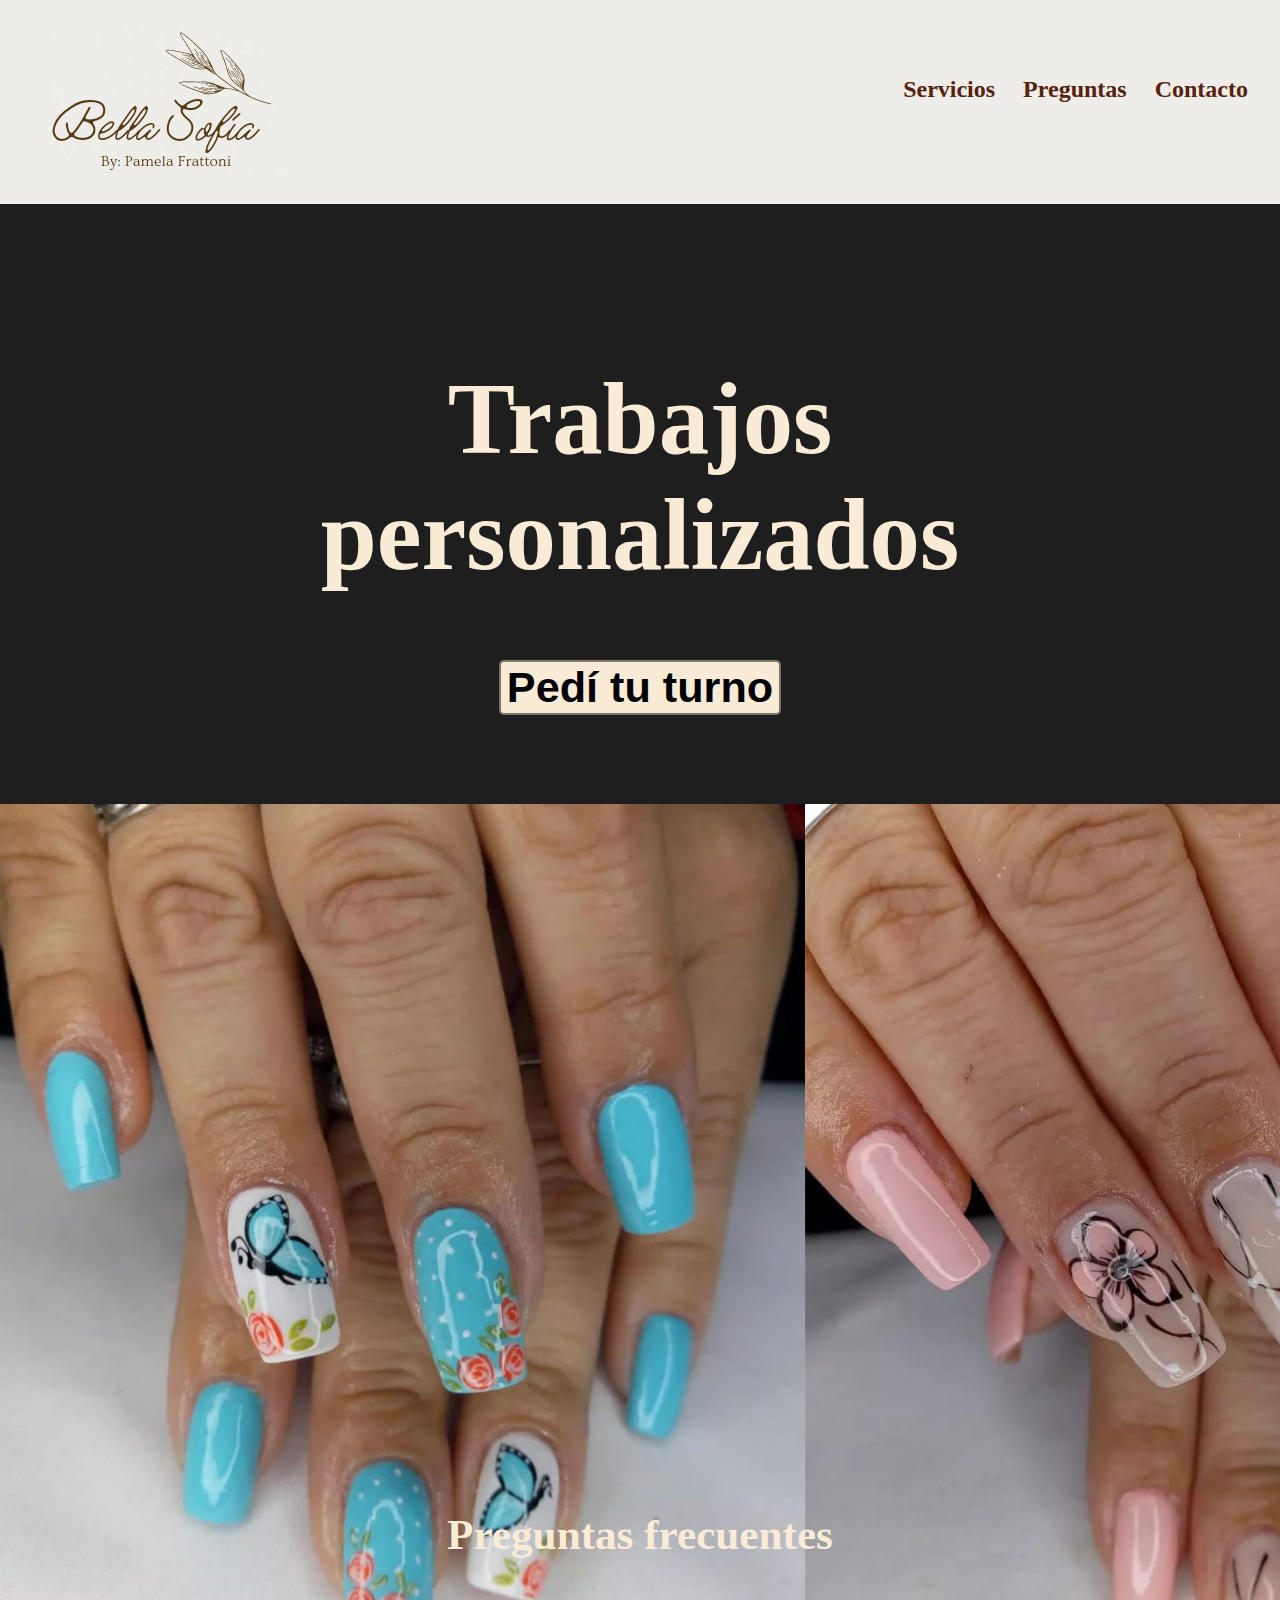
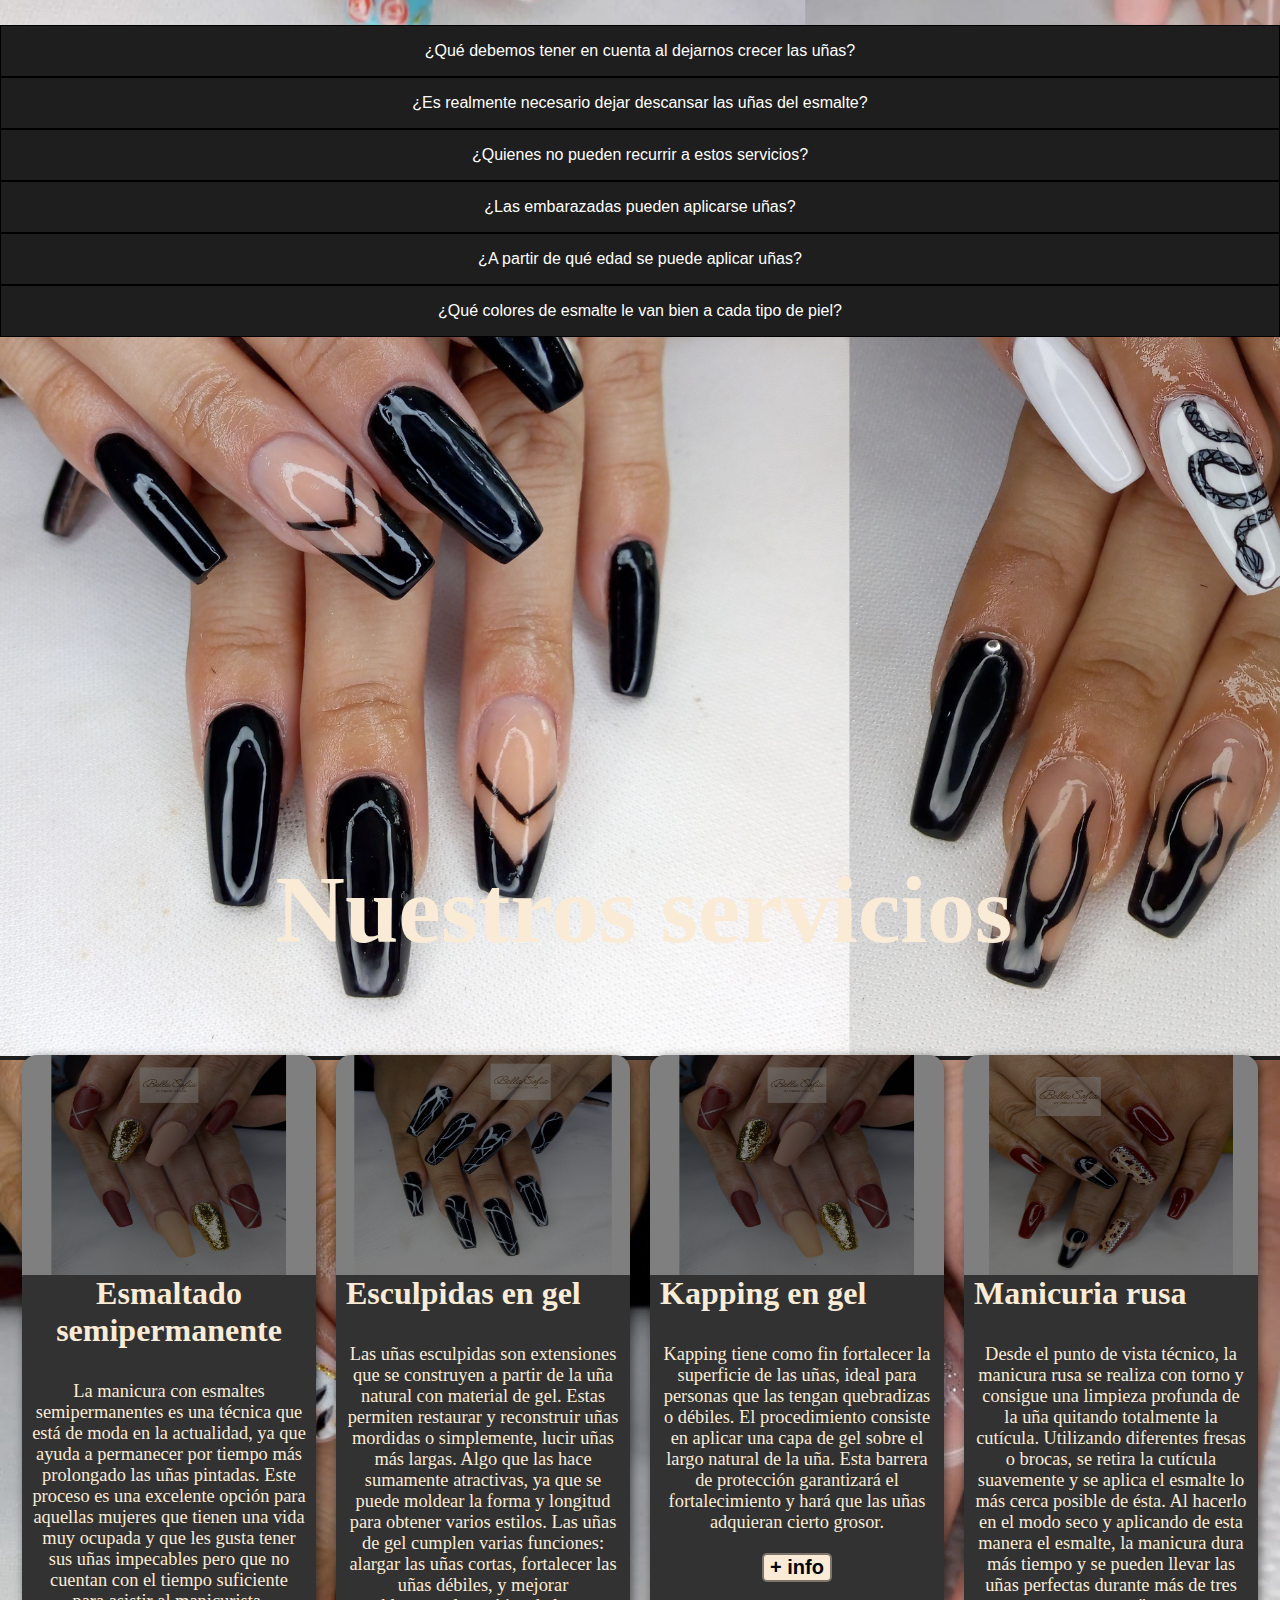
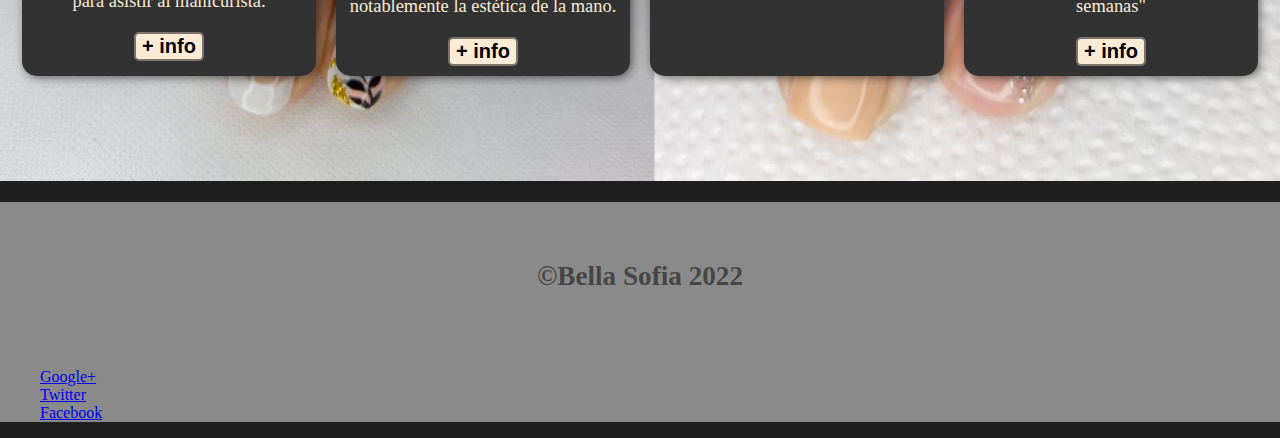
<file: index.html>
<!DOCTYPE html>
<html lang="en">
<head>
    <meta charset="UTF-8">
    <meta http-equiv="X-UA-Compatible" content="IE=edge">
    <meta name="viewport" content="width=device-width, initial-scale=1.0">
    <title>Bella Sofia</title>

    <link href="https://cdn.jsdelivr.net/npm/bootstrap@5.1.3/dist/css/bootstrap.min.css" rel="stylesheet" integrity="sha384-1BmE4kWBq78iYhFldvKuhfTAU6auU8tT94WrHftjDbrCEXSU1oBoqyl2QvZ6jIW3" crossorigin="anonymous">

    <link rel="stylesheet" href="index.css">
</head>
<body>

    <header>
        <div class= "container">
            <img src="images/logo.png" alt="" class="logo">
        <div class="navbar">
            <nav >
                <a href="#nuestros-servicios">Servicios</a>
                <a href="#preguntas">Preguntas</a>
                <a href="#Contacto">Contacto</a>
            </nav>
        </div>
        </div>
    </header>

    <section id="hero" >
        <div class= "container">
        <h1>
            Trabajos <br>personalizados
        </h1>
        <button>Pedí tu turno</button>
        </div>
    </section>


<!-- INICIO CAROUSEL  -->

    <div id="carouselExampleSlidesOnly" class="carousel slide container"  data-bs-ride="carousel">

        <div class="carousel-inner">

          <div class="carousel-item active" >
            <img src="images/imagen-doble-1.png" class="d-block w" alt="...">
          </div>

          <div class="carousel-item">
            <img src="images/imagen-doble2.png" class="d-block w" alt="...">
          </div>

          <div class="carousel-item">
            <img src="images/imagen-doble3.jpeg" class="d-block w" alt="...">
          </div>
        </div>
      </div>

<!--  FINAL CAROUSEL -->


<!-- ACORDEON PREGUNTAS FRECUENTES  -->
    <nav class="acordeon-container">
        <h2>Preguntas frecuentes </h2>
        <div class="item-acordeon">
            <a href="#" class="preg-acordeon"><i class="fab fa-instagram"></i> ¿Qué debemos tener en cuenta al dejarnos crecer las uñas?</a>
            <div class="cont-datos">
                <div class="inner-datos">
                    No morderlas, protegerlas y nutrirlas. Así tendrás uñas largas que crecen fuertes y saludables.

                </div>
            </div>
        </div>

        <div class="item-acordeon">
            <a href="#" class="preg-acordeon">¿Es realmente necesario dejar descansar las uñas del esmalte?</a>
            <div class="cont-datos">
                <div class="inner-datos">
                    Si las tratas con productos beneficiosos como una buena base antes de pintarlas, estarán preparadas para seguir recibiendo esmalte todo el tiempo. ¡No necesitan descansar si las cuidas como debe ser!
                </div>
            </div>
        </div>


        <div class="item-acordeon">
            <a href="#" class="preg-acordeon"></i> ¿Quienes no pueden recurrir a estos servicios? </a>
            <div class="cont-datos">
                <div class="inner-datos">
                    Personas con Onicomicosis (hongo que afecta las uñas). <br>Niñas/ Niños menores a 15 años. </br>
            En caso de tener alguna enfermedad, debe concurrir con un certificado dónde su médico apruebe la aplicación de las mismas. 

                </div>
            </div>
        </div>

       

        <div class="item-acordeon">
            <a href="#" class="preg-acordeon"></i> ¿Las embarazadas pueden aplicarse uñas? </a>
            <div class="cont-datos">
                <div class="inner-datos">
                    Si, por supuesto. Siempre y cuando se usen los materiales correctos para evitar poner en riesgo al bebé. 
                </div>
            </div>
        </div>

        <div class="item-acordeon">
            <a href="#" class="preg-acordeon"></i> ¿A partir de qué edad se puede aplicar uñas? </a>
            <div class="cont-datos">
                <div class="inner-datos">
                    Lo ideal es aplicar uñas a partir de los 15 años  ya que se usan varios productos que contienen químicos ¿Por qué no antes? Con esto quiero decir que al utilizar estos productos sumamente agresivos en niñas menores y adolescentes podríamos ocasionar fuertes lesiones en la lámina ungueal de la uña y su matriz .
                    Pueden causar que las uñas se hagan más finas, lo que puede asociarse con una pérdida de brillo y con una mayor facilidad de ruptura.
                    Además, señalar, podría camuflar enfermedades de las uñas si se usan repetidamente.
                </div>
            </div>
        </div>

         <div class="item-acordeon">
            <a href="#" class="preg-acordeon">¿Qué colores de esmalte le van bien a cada tipo de piel?</a>
            <div class="cont-datos">
                <div class="inner-datos">
                    Los colores neutrales traslúcidos van con todo tipo de piel. El rojo también es perfecto para cualquier ocasión.

                </div>
            </div>
        </div>

<!-- ACORDEON PREGUNTAS FRECUENTES  -->


<!-- Nuestros servicios - tarjetas  -->

    </nav>
    <section id="nuestros-servicios">
        <div class="container">
            <a name="nuestros-servicios"></a>
            <h2>Nuestros servicios</h2>
                <div class="servicios">

                    <div class="carta">
                    <h3>Esmaltado semipermanente</h3>
                    <p>La manicura con esmaltes semipermanentes es una técnica que está de moda en la actualidad, ya que ayuda a permanecer por tiempo más prolongado las uñas pintadas. Este proceso es una excelente opción para aquellas mujeres que tienen una vida muy ocupada y que les gusta tener sus uñas impecables pero que no cuentan con el tiempo suficiente para asistir al manicurista.
                       <!-- <br> ¿Cuánto dura? 
                        Dura entre 15 y 20 días, dependiendo del crecimiento de tu uña. 
                        ¿Cuáles son las consecuencias de sacarme/arrancarme mí esmaltado sin recurrir a mí manicurista?
                        Al arrancar tu esmaltado logras que tu Placa Ungueal (Uña) se debilite, esto produce que tu uña crezca débil y se quiebre fácilmente. También aumenta el riesgo de contraer bacterias y generar hongos, esto requiere el control de un especialista.</br> -->
                    </p>
                    <button>+ info</button>
                    </div>

                    <div class="carta">
                     <h3> Esculpidas en gel</h3>
                    <p>Las uñas esculpidas son extensiones que se construyen a partir de la uña natural con material de gel. Estas permiten restaurar y reconstruir uñas mordidas o simplemente, lucir uñas más largas. Algo que las hace sumamente atractivas, ya que se puede moldear la forma y longitud para obtener varios estilos.
                        Las uñas de gel  cumplen varias  funciones: alargar las uñas cortas, fortalecer las uñas débiles, y mejorar notablemente la estética de la mano. 
                        <!-- <br> ¿Cuanto duran?
                        Duran entre 15 y 20 días. Lo recomendable es recurrir a tu service a los 15 días para evitar desprendimientos. </br> --></p>
                    
                    <button>+ info</button>
                    </div>


                    <div class="carta">
                    <h3> Kapping en gel</h3>
                    <p>Kapping tiene como fin fortalecer la superficie de las uñas, ideal para personas que las tengan quebradizas o débiles.
                        El procedimiento consiste en aplicar una capa de gel sobre el largo natural de la uña. Esta barrera de protección garantizará el fortalecimiento y hará que las uñas adquieran cierto grosor. 
                        <!-- <br> ¿Cuánto dura?
                        Dura aproximadamente 20 días, dependiendo del crecimiento de tu uña. Es recomendable acudir a tu manicurista antes de los 20 días para un service (así se evitarán desprendimientos que podrían debilitar la placa Ungueal) al cual se retirará el esmalte en gel y te rellenará en crecimiento de la uña para luego volver a esmaltar. 
                        ¿Quienes NO pueden realizarse un Kapping en Gel? 
                        Personas con Onicomicosis, este es un hongo el cual afecta la uña y no se puede realizar ningún tratamiento hasta que se cure.
                        Personas con Onicofagia (tendencia a morderse las uñas) ya que si la persona no pierde este hábito, puede dañarse la primera capa de la uña (placa ungueal) al intentar morderse y desprenderse la capa protectora. </br> --></p>
                       
                    <button>+ info</button>
                    </div>

                    <div class="carta">
                     <h3> Manicuria rusa</h3>
                    <p>Desde el punto de vista técnico, la manicura rusa se realiza con torno y consigue una limpieza profunda de la uña quitando totalmente la cutícula. Utilizando diferentes fresas o brocas, se retira la cutícula suavemente y se aplica el esmalte lo más cerca posible de ésta. Al hacerlo en el modo seco y aplicando de esta manera el esmalte, la manicura dura más tiempo y se pueden llevar las uñas perfectas durante más de tres semanas"</p>
                    <button>+ info</button>
                    </div>
            </div>
        </div>
    </section>


    <!-- Final Nuestros servicios - tarjetas  -->


    <!-- acordeon preguntas  -->



            <!--  Final preguntas  -->
            <footer id="footer" class="site-footer" role="contentinfo">
                <div class="site-footer-menu">
                    <ul id="menu-footer-menu" class="menu">

            </ul>
        </div>

        <a name="Contacto"></a>

        <div class="container">
            <p>
                &copy;Bella Sofia 2022
            </p>
        </div>
        
        <div class="site-footer-icons">
            <ul id="menu-footer-social-icons" class="menu">
                <li id="menu-item-10502" class="menu-item menu-item-type-custom menu-item-object-custom menu-item-10502">
                    <a href="https://plus.google.com/113770905864631794967">Google+</a></li>

            <li id="menu-item-10503" class="menu-item menu-item-type-custom menu-item-object-custom menu-item-10503">
                <a href="https://twitter.com/webnode_es">Twitter</a></li>

            <li id="menu-item-10504" class="menu-item menu-item-type-custom menu-item-object-custom menu-item-10504">
                <a href="https://www.facebook.com/webnode.es">Facebook</a></li>
            </ul>
        </div>

    </footer>

    <script src="https://cdn.jsdelivr.net/npm/@popperjs/core@2.10.2/dist/umd/popper.min.js" integrity="sha384-7+zCNj/IqJ95wo16oMtfsKbZ9ccEh31eOz1HGyDuCQ6wgnyJNSYdrPa03rtR1zdB" crossorigin="anonymous"></script>

    <script src="https://cdn.jsdelivr.net/npm/bootstrap@5.1.3/dist/js/bootstrap.min.js" integrity="sha384-QJHtvGhmr9XOIpI6YVutG+2QOK9T+ZnN4kzFN1RtK3zEFEIsxhlmWl5/YESvpZ13" crossorigin="anonymous"></script>

</body>
</html>
</file>
<file: index.css>
*{
    box-sizing: border-box;
}

html{
    scroll-behavior: smooth;
}

body{
    font-family: 'roboto' , 'sans-serif';
margin: 0%;
background-color: rgb(30,30,30 );
}

h1{font-size: 3.5em;}
h2 {font-size: 2.7em;} 
h3{font-size: 2em;}
p{font-size: 1.7em;}
ul{list-style: none;}
li{font-size: 1,25em;}

button{
    font-size: 1.25em;
    font-weight: bold;
    padding: 10px , 30px;
    border-radius: 5px;
    border:2px solid rgba(0,0,0,.5 );
    color: black;
    background-color:antiquewhite;
}

button:hover {
    background-color: rgba(245,245,245,.5);
}

.container{
    max-width: 1400px;
    margin: auto;
}

header{
    background-color: rgb(238,237,233 );
}

header .logo{
    margin: 0;
    padding: 25px 30px ;
}

header .container{
    display: flex;
    flex-direction: column;
    align-items:center;
}

header .navbar { 
    display: flex;
    flex-direction: column;
    text-align: center;
    padding-bottom: 25px ;
}


header a { 
   padding: 5px 12px;
    text-decoration: none;
  font-weight: bold;
  font-size: 1.5em;
  border-radius: 5px;
  color:rgb(87, 33, 12);
}

header a:hover{
    background-color:rgb(87, 33, 12);
color: antiquewhite;
}
    
#hero { 
    display: flex;
    align-items: center;
    justify-content: center;
    text-align: center;
    flex-direction: column;
    height: 600px;
    background-color: rgb(30,30,30 );
    color: antiquewhite;    
    font-size: 1.8em;
}


#hero button{
    font-size: 1.50em;
}

/* CAROUSEL */
.carousel-inner {
    width: 100%;
    height:40em;
    background-color: rgb(30,30,30 );
   
}

.carousel-item{
    height: auto;
    max-width: 100%;
}

/* FINAL CAROUSEL */


/* Tarjetas . Nuestros servicios */

#nuestros-servicios .container{
    text-align: center;
    justify-content: center;
    padding: 100px 12px;

}
 
#nuestros-servicios{
    background-color: rgb(30,30,30 );
    color: antiquewhite;
    text-align: center;
    
}
#nuestros-servicios .servicios{
    display: flex;
    justify-content: space-around ;
}

#nuestros-servicios h2{
    margin-top: 10px;
    font-size: 5em;
    display: flex;
    align-items: center;
    justify-content: center;
    text-align: center;
    padding-left: 8px;
    
}

#nuestros-servicios p{
    display: flex;
    justify-content: center;
    align-items: center;
}

#nuestros-servicios .carta{
    background-position: center center;
    background-size: cover;
    margin: 10px;
    border-radius: 15px;
    width: 50%;
    
    
}

.carta:first-child{
    background-image: linear-gradient(
        0deg,
        rgba(0,0,0,.5),
        rgba(0,0,0,.5)
    )
     ,url("images/20220208_182303_0000.jpg")
}

.carta:nth-child(2){
    background-image: linear-gradient(
        0deg,
        rgba(0,0,0,.5),
        rgba(0,0,0,.5)
    )
     ,url("images/20220201_191431_0000.1.jpg")
}

.carta:nth-child(3){
    background-image: linear-gradient(
        0deg,
        rgba(0,0,0,.5),
        rgba(0,0,0,.5)
    )
     ,url("images/20220208_182303_0000.jpg")
}

.carta:nth-child(4){
    background-image: linear-gradient(
        0deg,
        rgba(0,0,0,.5),
        rgba(0,0,0,.5)
    )
     ,url("images/20220211_203308_0000.jpg")
}

/*  Final Tarjetas .Nuestros servicios */




/* Acordeon preguntas frecuentas  */

.acordeon-container h2 { 
    color: antiquewhite;
    padding: 30px;
}

.acordeon-container{
     height: 100vh;
     width: 100%;
    display: inline-block;
    justify-content: center;
    align-items: center;
    text-align: center;
    width: auto;
}

.item-acordeon{
    background-color: antiquewhite;
}

.item-acordeon:hover .cont-datos{
    max-height: 20em;

}

.cont-datos{
    font-size: 1.5em;
    transition: .5s linear 0s;
    max-height: 0em;
    overflow: hidden;
}
.inner-datos{
    padding: 3rem;
    font-size: 1em;
}

.acordeon-container .item-acordeon a{
    display: block;
    color: #fff;
    font-family: sans-serif;
    font-size: 1em;
    text-decoration: none;
    padding: 1rem 1.8rem;
}

.preg-acordeon{ background-color: rgb(30,30,30 );
    border: 1px solid black;
}

/*Final Acordeon preguntas frecuentas  */


footer{
    background-color: rgba(245,245,245,.5);
    color: rgba(0,0,0,.5);
}

footer p {
    margin: 0%;
    padding:2px;   
    font-weight: bolder ; 
}

footer .container{
    height: 150px;
    display: flex;
    justify-content: center;
    align-items: center;
}


/* -------------------------------INICIO RESPONSIVE DESKTOP -----------------------------------------*/


@media (min-width: 720px){


    header .container{
        flex-direction: row;
        justify-content: space-between;
    }

    header nav{
        flex-direction: row;
        padding-bottom: 0;
        padding-right: 20px;
    }

    .carousel-inner {
        width: 100%;
        height:40em;
       
    }


   #nuestros-servicios .servicios{
       display: flex;
       justify-content: center;
   }
       

   #nuestros-servicios p{
       display: flex;
       margin-top: 15px;
       margin-bottom: 20px;
       font-size: 1.15em;
   }
   #nuestros-servicios h2{
       font-size: 6em;
       justify-content:center;
       
   }

   #nuestros-servicios h3{
       margin-top: 0;
       display: flex;
       margin-top: 210px;
   }

   #nuestros-servicios .carta{
       padding: 10px;
       background-size: 100% 220px;
       background-repeat: no-repeat;
       background-position-y: 0;
       background-color: rgb(50,50,50,1); 
       box-shadow: 2px 2px 10px rgba(0,0,0,.5);
    }

   

    footer .container{
        justify-content: center;
        font-size: bold;
    }
}
</file>
